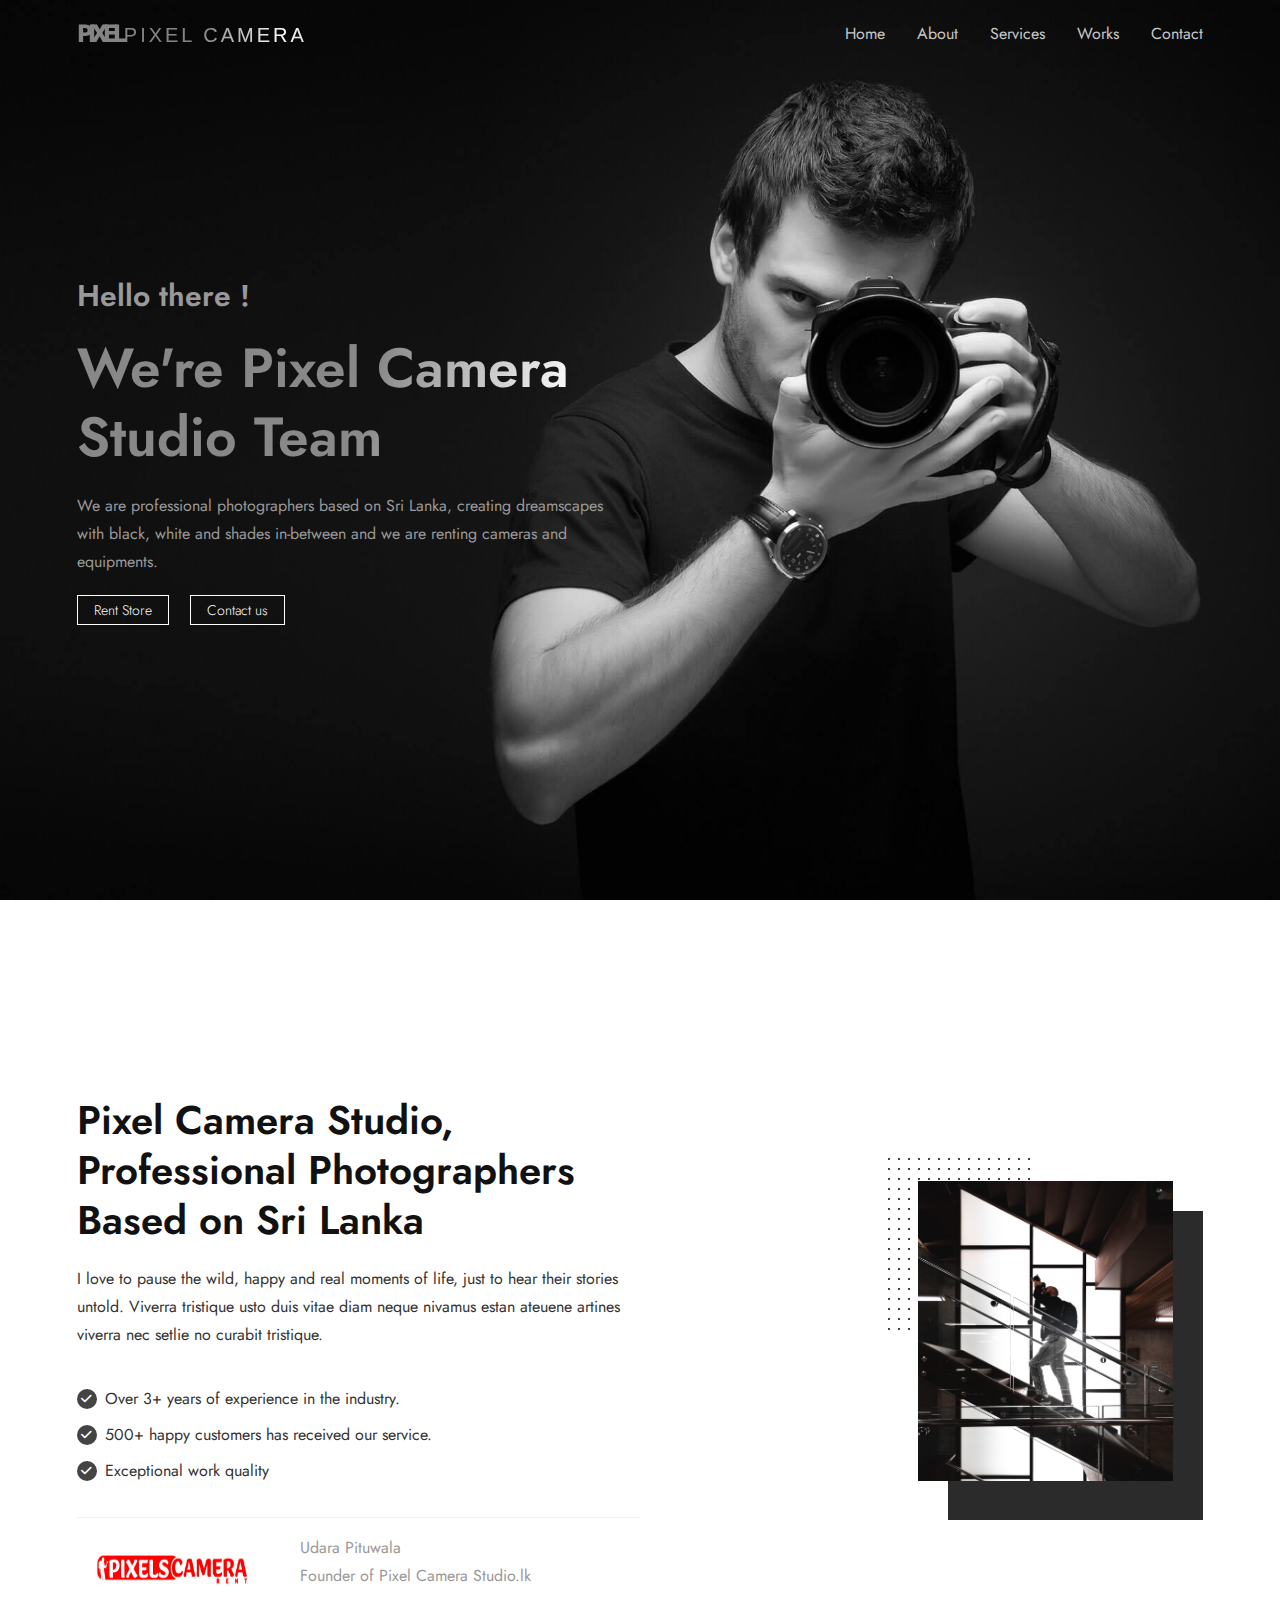
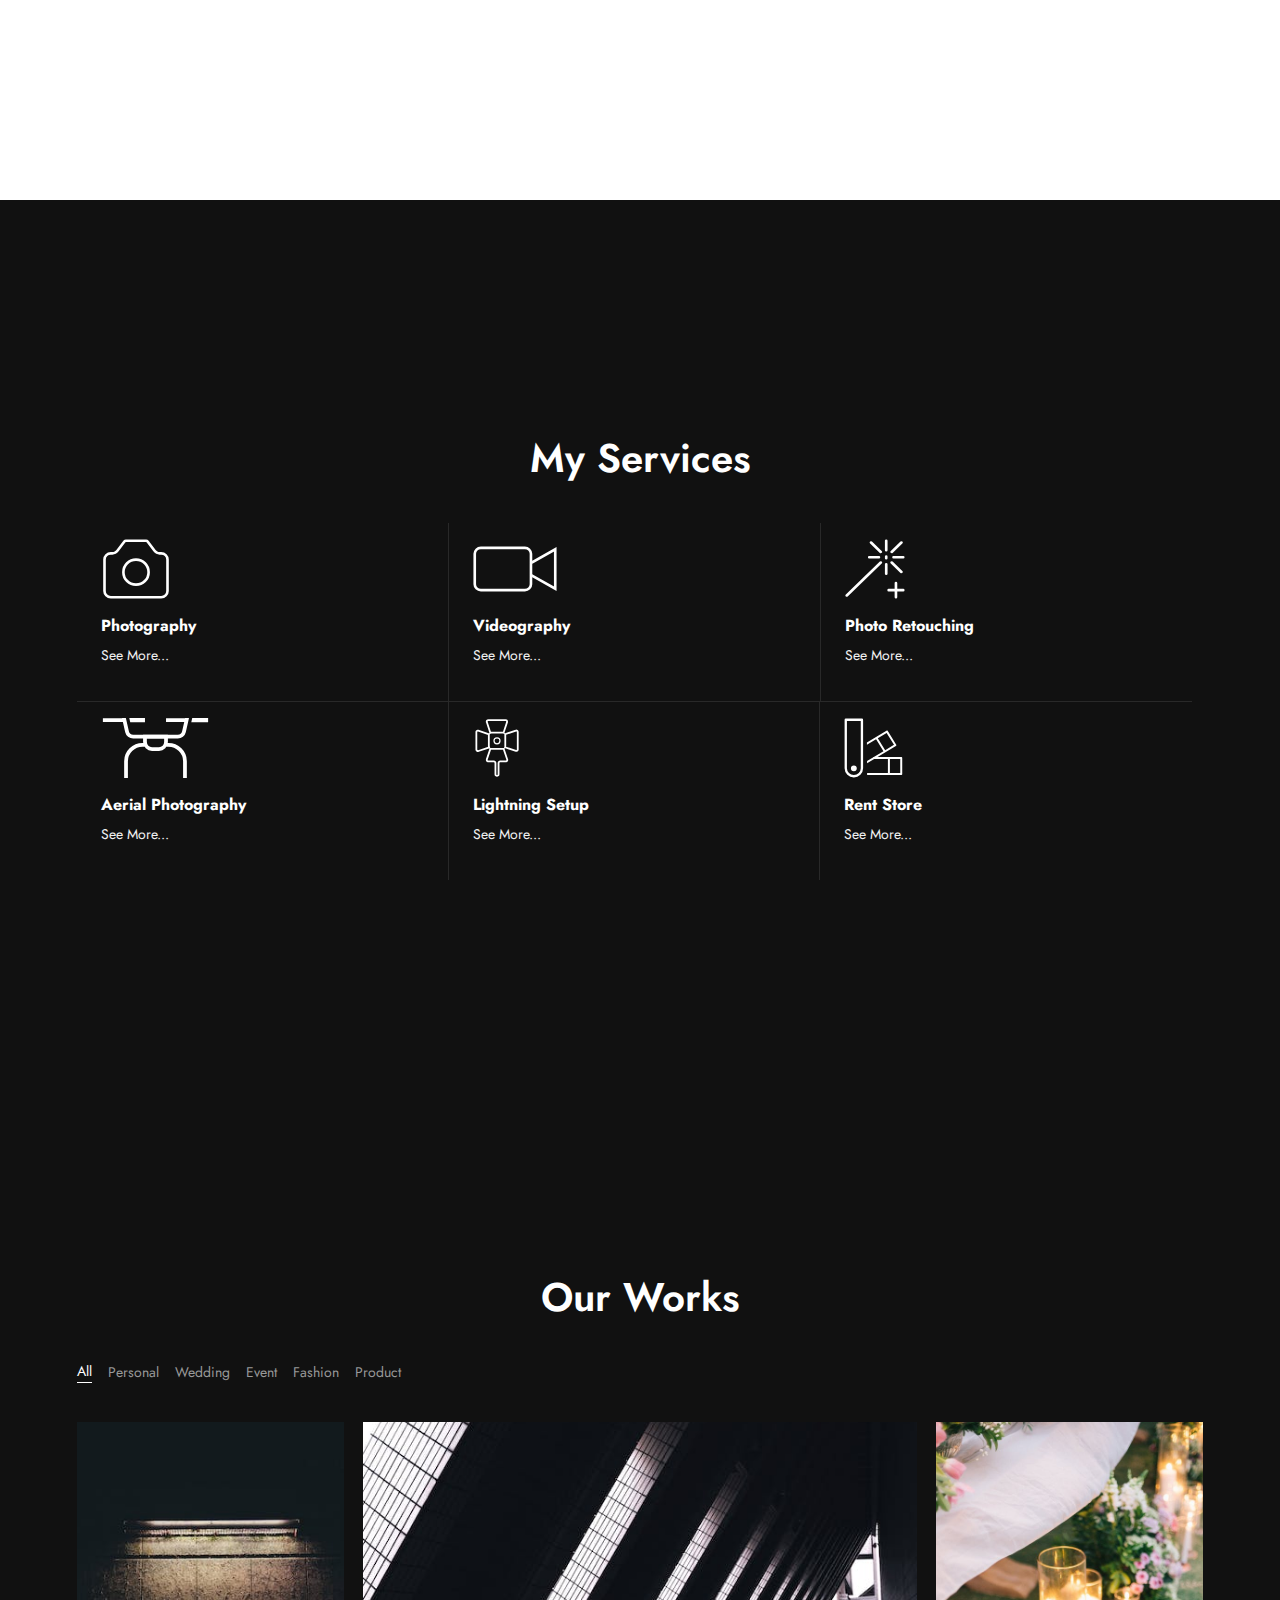
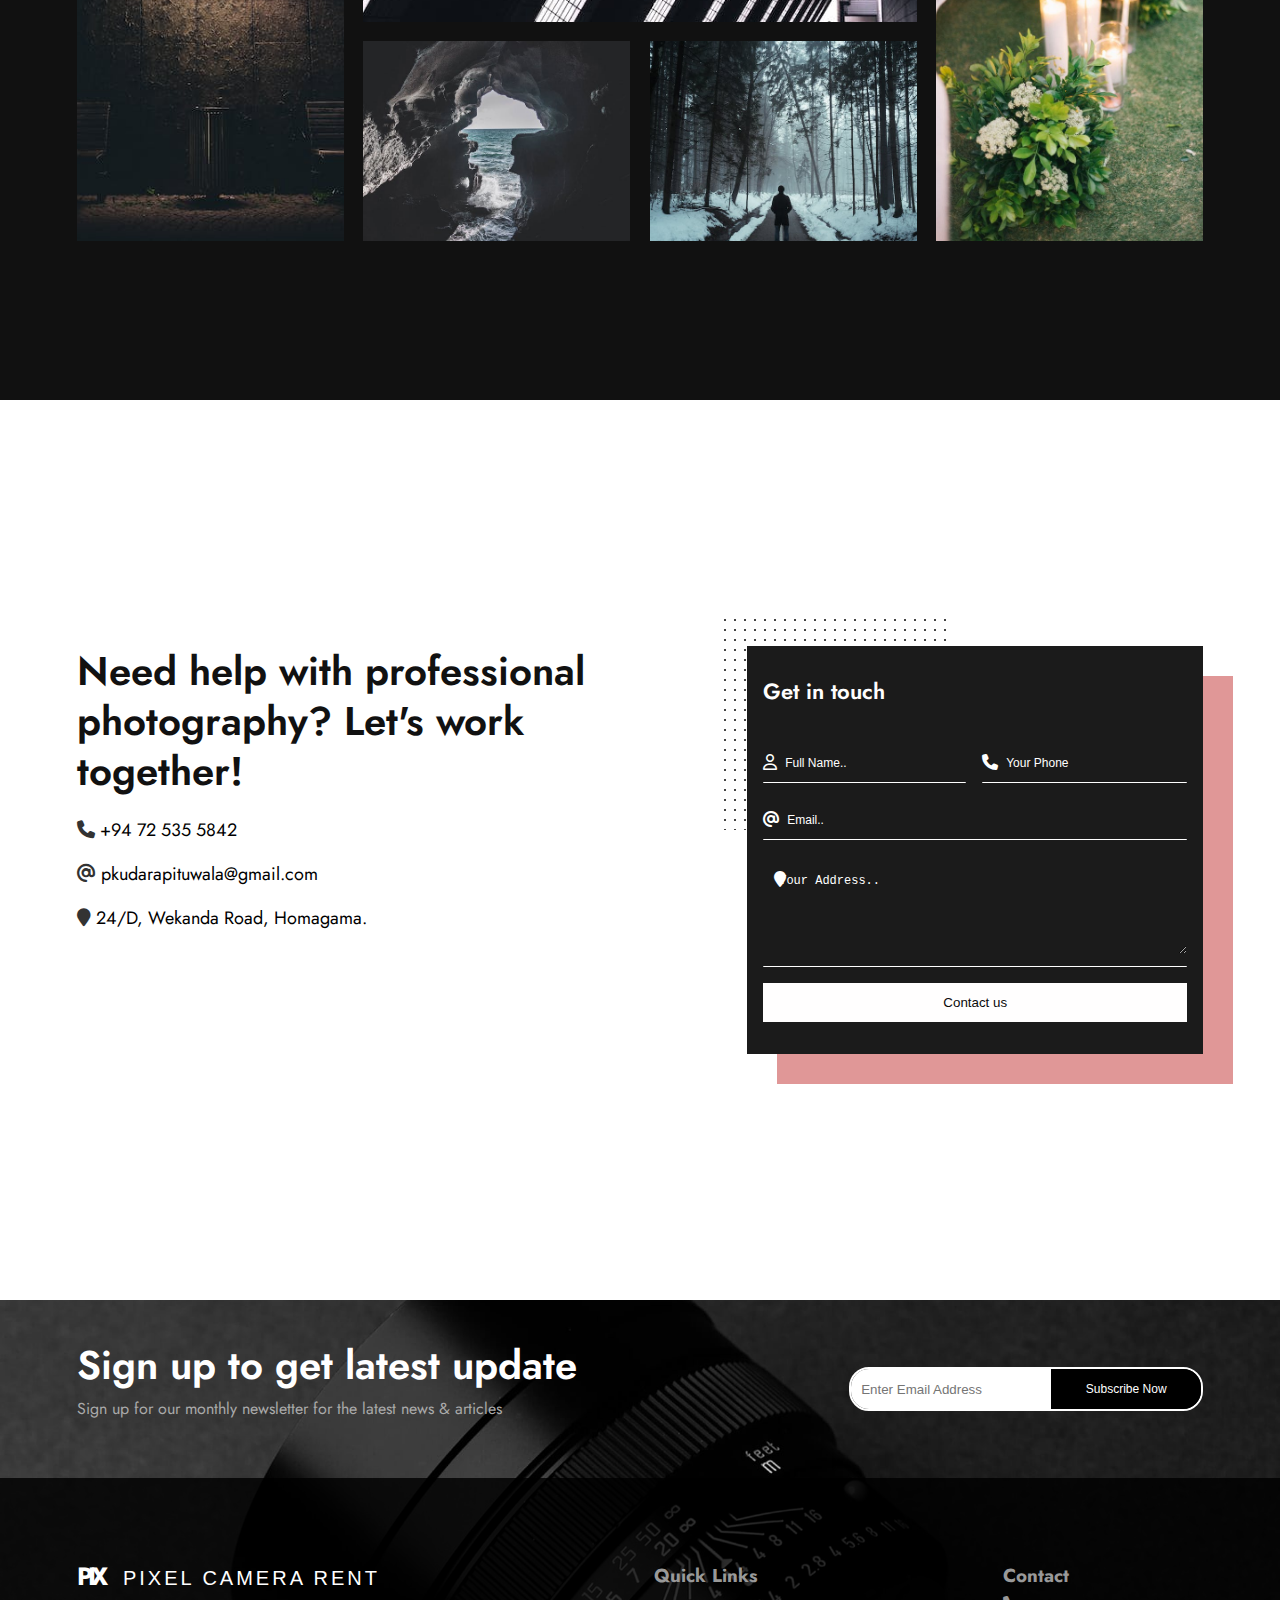
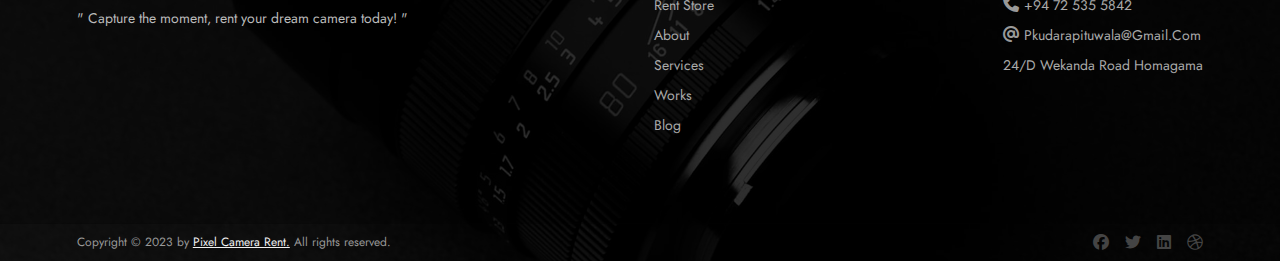
<file: index.html>
<!DOCTYPE html>
<html lang="en">

<head>
    <meta charset="UTF-8">
    <meta name="viewport" content="width=device-width, initial-scale=1.0, maximum-scale=1.0, user-scalable=no">
    <title>Pixel Camera</title>
    <link rel="stylesheet" href="https://cdnjs.cloudflare.com/ajax/libs/font-awesome/6.4.0/css/all.min.css">
    <link rel="stylesheet" href="./css/header.css">
    <link rel="stylesheet" href="./css/about.css">
    <link rel="stylesheet" href="style.css">
    <link rel="stylesheet" href="./css/services.css">
    <link rel="stylesheet" href="./css/gallery.css">
    <link rel="stylesheet" href="./css/contact.css">
    <link rel="stylesheet" href="./css/footer.css">
</head>

<body>
    <nav class="navbar">
        <div class="container">
            <div class="logo-wrapper">
                <a class="logo" href=""> <strong> Pixel </strong> Pixel Camera</a>
            </div>
            <ul class="navbar-links">
                <li class="nav-item"><a class="nav-link active" href="#">Home</a></li>
                <li class="nav-item"><a class="nav-link" href="#about">About</a></li>
                <li class="nav-item"><a class="nav-link" href="#services">Services</a></li>
                <li class="nav-item"><a class="nav-link" href="#works">Works</a></li>
                <li class="nav-item"><a class="nav-link" href="#contact">Contact</a></li>
            </ul>
        </div>
    </nav>
    <div class="header">
        <div class="container">
            <div class="box">
                <h4 class="">Hello there !</h4>
                <h1 class="">We're Pixel Camera Studio Team</h1>
                <p class="">
                    We are professional photographers based on Sri Lanka, creating dreamscapes with
                    black, white and shades in-between and we are renting cameras and equipments.
                </p>
                <a href="rentstore.html" class="btn">Rent Store</a>
                <a href="#contact" class="btn">Contact us</a>
            </div>
        </div>
    </div>
    <section class="about bg-light" id="about">
        <div class="container">
            <div class="box">
                <h2 class="title">
                    Pixel Camera Studio, Professional Photographers Based on Sri Lanka
                </h2>
                <p>
                    I love to pause the wild, happy and real moments of life, just to hear their stories untold.
                    Viverra tristique usto duis vitae diam neque nivamus estan ateuene artines viverra nec setlie no
                    curabit tristique.
                </p>
                <ul>
                    <li>
                        <i class="fa fa-check" aria-hidden="true"></i>
                        <span>Over 3+ years of experience in the industry.</span>
                    </li>
                    <li>
                        <i class="fa fa-check" aria-hidden="true"></i>
                        <span>500+ happy customers has received our service.</span>
                    </li>
                    <li>
                        <i class="fa fa-check" aria-hidden="true"></i>
                        <span>Exceptional work quality</span>
                    </li>
                </ul>
                <div class="about-bottom">
                    <img src="./images/my sign.png" alt="" + class="signature">
                    <div class="about-name-wrapper">
                        <div class="about-name-dark">Udara Pituwala</div>
                        <div class="about-rol">Founder of Pixel Camera Studio.lk</div>
                    </div>
                </div>
            </div>
            <div class="about-img">
                <div class="img">
                    <img src="./images/pexels-alexis-caso-2944191.jpg" alt="">
                </div>
            </div>
        </div>
    </section>
    <section class="services bg-dark" id="services">
        <div class="heading">
            <h2 class="section-title"><span>My Services</span></h2>
            <p class="section-title2"></p>
        </div>
        <div class="container">
            <div class="box border-01">
                <div class="item">
                    <img src="./images/icons/icon-1.svg" alt="">
                    <a href="services-page.html">
                        <h6>Photography</h6>
                        <p>See More...</p>
                    </a>
                </div>
            </div>
            <div class="box border-02">
                <div class="item">
                    <img src="./images/icons/icon-2.svg" alt="">
                    <a href="services-page.html">
                        <h6>Videography</h6>
                        <p>See More...</p>
                    </a>
                </div>
            </div>
            <div class="box border-03">
                <div class="item">
                    <img src="./images/icons/icon-3.svg" alt="">
                    <a href="services-page.html">
                        <h6>Photo Retouching</h6>
                        <p>See More...</p>
                    </a>
                </div>
            </div>
            <div class="box border-04">
                <div class="item">
                    <img src="./images/icons/icon-4.svg" alt="">
                    <a href="services-page.html">
                        <h6>Aerial Photography</h6>
                        <p>See More...</p>
                    </a>
                </div>
            </div>
            <div class="box border-05">
                <div class="item">
                    <img src="./images/icons/icon-5.svg" alt="">
                    <a href="services-page.html">
                        <h6>Lightning Setup</h6>
                        <p>See More...</p>
                    </a>
                </div>
            </div>
            <div class="box border-06">
                <div class="item">
                    <img src="./images/icons/icon-6.svg" alt="">
                    <a href="rentstore.html">
                        <h6>Rent Store</h6>
                        <p>See More...</p>
                    </a>
                </div>
            </div>
        </div>
    </section>
    <section class="gallery bg-dark" id="works">
        <div class="heading">
            <h2 class="title">Our Works</h2>
        </div>
        <div class="container">
            <ul>
                <li class="active" data-filter="*">All</li>
                <li data-filter=".personal">Personal</li>
                <li data-filter=".wedding">Wedding</li>
                <li data-filter=".event">Event</li>
                <li data-filter=".fashion">Fashion</li>
                <li data-filter=".product">Product</li>
            </ul>
        </div>
        <div class="container">
            <div class="grid-wrapper">
                <div class="image tall">
                    <img src="./images/album/pexels-photo-1055613.jpg" alt="" />
                </div>
                <div class="image wide">
                    <img src="./images/album/pexels-photo-1738986.jpg" alt="" />
                </div>
                <div class="image tall">
                    <img src="./images/album/pexels-photo-2970287.jpg" alt="" />

                </div>
                <div class="image">
                    <img src="./images/album/pexels-photo-1722206.jpg" alt="" />

                </div>
                <div class="image ">
                    <img src="./images/album/pexels-photo-3494648.jpg" alt="" />
                </div>
            </div>
        </div>
    </section>
    <section class="contact bg-light" id="contact">
        <div class="container">
            <div class="box">
                <h2 class="title">
                    Need help with professional photography? Let's work together!
                </h2>
                <ul>
                    <li>
                        <i class="fa fa-phone" aria-hidden="true"></i>
                        <a href="tel:+94725355842" class="emaill">+94 72 535 5842</a>

                    </li>
                    <li>
                        <i class="fa fa-at" aria-hidden="true"></i>
                        <a href="mailto:pkudarapituwala@gmail.com" class="emaill">pkudarapituwala@gmail.com</a>
                    </li>
                    <li>
                        <i class="fa fa-location-pin" aria-hidden="true"></i>
                        <a href="https://maps.app.goo.gl/tVZQvr68DzHoETR18" class="emaill">24/D, Wekanda Road,
                            Homagama.</a>
                    </li>
                </ul>
            </div>
            <div class="box">
                <div class="box-r">
                    <div class="form-box">
                        <div class="form-title">
                            <h2>Get in touch</h2>
                        </div>
                        <form action="mailto:pkudarapituwala@gmail.com" method="post" enctype="text/plain">
                            <div class="one-line">
                                <div class="box-input">
                                    <i class="far fa-user"></i>
                                    <input type="text" name="name" id="" class="text" placeholder="Full Name.."
                                        required>
                                </div>
                                <div class="box-input">
                                    <i class="fa fa-phone"></i>
                                    <input type="text" name="phone" id="" class="text" placeholder="Your phone"
                                        required>
                                </div>
                            </div>
                            <div class="box-input">
                                <i class="fa fa-at"></i>
                                <input type="email" name="email" id="" class="text" placeholder="Email.." required>
                            </div>
                            <div class="box-input">
                                <label class="address"><i class="fa fa-location-pin"></i></label>
                                <textarea name="address" id="" cols="30" rows="5" placeholder="Your address.."
                                    required></textarea>
                            </div>
                            <button class="btn-send" type="submit">Contact us</button>
                        </form>
                    </div>
                </div>
            </div>
        </div>
    </section>
    <footer class="footer">
        <div class="newsletter">
            <div class="container">
                <div class="box">
                    <h2>Sign up to get latest update</h2>
                    <p>Sign up for our monthly newsletter for the latest news &amp; articles</p>
                </div>
                <div class="form">
                    <form>
                        <input type="email" name="email" placeholder="Enter Email Address" required="">
                        <button
                            onclick="window.open('https://www.facebook.com/profile.php?id=61551878547946&mibextid=ZbWKwL', '_blank')">Subscribe
                            Now</button>
                    </form>
                </div>
            </div>
        </div>
        <div class="second-footer">
            <div class="container">
                <div class="box">
                    <div class="logo-wrapper">
                        <a class="logo" href="index.html"><strong>Pix </strong> &nbsp;&nbsp;Pixel Camera Rent</a>
                    </div>
                    <div class="text">
                        <p> " Capture the moment, rent your dream camera today! "</p>
                    </div>
                </div>
                <div class="box">
                    <h3 class="title">Quick Links</h3>
                    <ul>
                        <li><a href="#">Rent Store</a></li>
                        <li><a href="#about">About</a></li>
                        <li><a href="#services">Services</a></li>
                        <li><a href="#works">Works</a></li>
                        <li><a href="#blog">Blog</a></li>
                    </ul>
                </div>
                <div class="box">
                    <h3 class="title">Contact</h3>
                    <ul>
                        <li>
                            <i class="fa fa-phone"></i>
                            <span>
                                <a href="tel:+94725355842">+94 72 535 5842</a>
                            </span>
                        </li>
                        <li>
                            <i class="fa fa-at"></i>
                            <span>
                                <a href="mailto:pkudarapituwala@gmail.com">pkudarapituwala@gmail.com</a>
                            </span>
                        </li>
                        <li>
                            <span>
                                <a href="https://maps.app.goo.gl/tVZQvr68DzHoETR18">24/D Wekanda Road Homagama</a>
                            </span>
                        </li>
                    </ul>
                </div>
            </div>
        </div>
        <div class=" copyright">
            <div class="box">
                <p class="">Copyright © 2023 by <a href="https://g.co/kgs/RLynW7D">Pixel Camera Rent.</a> All rights
                    reserved.</p>
            </div>
            <div class="box">
                <ul class="social-icons">
                    <li><a href="#"><i class="fab fa-facebook"></i></a></li>
                    <li><a href="#"><i class="fab fa-twitter"></i></a></li>
                    <li><a href="#"><i class="fab fa-linkedin"></i></a></li>
                    <li><a href="#"><i class="fab fa-dribbble"></i></a></li>
            </div>
        </div>
        </div>
    </footer>
</body>

</html>
</file>
<file: css/header.css>
@import url('https://fonts.googleapis.com/css2?family=Jost:ital,wght@0,200;0,300;0,400;0,500;0,600;0,700;0,800;1,200;1,300;1,400;1,500;1,600;1,700;1,800&display=swap');


html {
    scroll-behavior: smooth;
}

* {
    margin: 0;
    padding: 0;
    -webkit-box-sizing: border-box;
    box-sizing: border-box;
    outline: none;
    list-style: none;
    word-wrap: break-word;
}

body {
    font-family: 'Jost', sans-serif;
    font-size: 16px;
    font-weight: 400;
    line-height: 1.75em;
    color: #999;
    overflow-x: hidden !important;
    background: #fff;
}

p {
    font-family: 'Jost', sans-serif;
    font-size: 16px;
    font-weight: 400;
    line-height: 1.75em;
    color: #999;
    margin-bottom: 20px;
}

h1 {
    font-size: 55px;
}

h2 {
    font-size: 40px;
}

h4 {
    font-size: 30px;
}

h1,
h2,
h4 {
    font-family: 'Jost', sans-serif;
    font-weight: 600;
    line-height: 1.25em;
    margin: 0 0 20px 0;
}

img {
    width: 100%;
    height: auto;
    -webkit-transition: all 0.5s;
    -o-transition: all 0.5s;
    transition: all 0.5s;
    color: #f4f4f4;
}


.navbar {
    position: absolute;
    top: 0;
    left: 0;
    right: 0;
}

.container {
    padding: 1.2rem 6%;
    display: flex;
    justify-content: space-between;
    flex-wrap: wrap;
}

.navbar .logo-wrapper {
    height: 29px;
    overflow: hidden;
    -webkit-mask-image: linear-gradient(-75deg, rgba(0, 0, 0, 0.5) 30%, #000000 50%, rgba(0, 0, 0, 0.5) 70%);
    -webkit-mask-size: 180%;
    animation: shine 2s linear infinite;

}

.logo-wrapper a {
    font-family: 'Segoe UI', Tahoma, Geneva, Verdana, sans-serif;
    font-size: 20px;
    font-weight: 400;
    color: #fff;
    text-decoration: none;
    text-transform: uppercase;
    letter-spacing: 3px;
}

.logo-wrapper a strong {
    font-family: 'Jost', sans-serif;
    ;
    font-size: 25px;
    color: #fff;
    letter-spacing: -5px;

}



.navbar .navbar-links {
    display: flex;
    align-items: center;
    gap: 2rem;
}

.navbar .navbar-links a {
    font-family: Jost, sans-serif;
    font-size: 16px;
    font-weight: 400;
    line-height: 28px;
    color: rgb(200, 200, 200);
    text-decoration: none;
}

.navbar .navbar-links a:hover {
    color: rgb(255, 255, 255);

}

.header {
    background-image: url(./images/header.jpg);
    min-height: 100vh;
    background-color: #111;
    background-position: top right;
    background-size: cover;
    background-attachment: fixed;

}

.header {
    min-height: 100vh;
    background-color: #111;
    display: flex;
    align-items: center;

}


.header .box {
    max-width: 50%;
    min-width: 300px;
}

.header .box h1 {
    color: #fff;
    -webkit-mask-image: linear-gradient(-75deg, rgba(0, 0, 0, 0.5) 30%, #000000 50%, rgba(0, 0, 0, 0.5) 70%);
    -webkit-mask-size: 180%;
    animation: shine 2s linear infinite;
}

.header .box .btn {
    padding: 0.25rem 1rem;
    border: 1px solid #fff;
    margin-right: 1rem;
    text-decoration: none;
    font-family: 'Jost', sans-serif;
    font-size: 14px;
    font-weight: 300;
    line-height: 14px;
    color: #fff;
    margin-bottom: 20px;
    transform: scaleX();
    transition: transform 0.5s;
}
.header .box .btn:hover{
    font-size: 16px;
    color: aqua;
    border: #000000;
    cursor: pointer;
    transition: 0.5s;
}

@keyframes shine
{
    0%
    {
        -webkit-mask-position: 150%;
    }
    100%
    {
        -webkit-mask-position: -50%;
    }
}
</file>
<file: css/about.css>
.about-img {
    width: 50%;
    min-width: 300px;
    display: flex;
    justify-content: flex-end;
    align-items: center;
    position: relative;
    overflow: hidden;
}

.about-img .img:before {
    content: '';
    position: absolute;
    top: 30px;
    right: 0;
    left: 45px;
    bottom: 0;
    background-color: #2b2b2b;
}
.about-img .img:after {
    content: '';
    width: 50%;
    position: absolute;
    top: -8%;
    bottom: 55%;
    left: -5%;
    background-image: url(./images/dots.png);
    background-repeat: repeat;
    z-index: 0;
}

.about-img .img {
    width: 300px;
    padding: 0 30px 30px 15px;
    position: relative;
}

.about-img .img img {
    position: relative;
    z-index: 2;
    background: #1b1b1b;
    height: 300px;
}

.about-img img:hover {
    transform: scale(0.95);
}


.about ul {
    padding: 1rem 0rem;
    list-style: none;
    display: flex;
    flex-direction: column;
    gap: 0.5em;
}

.about ul li {
    display: flex;
    align-items: center;
    gap: 0.5em;
}

.about ul li i {
    display: flex;
    justify-content: center;
    align-items: center;
    width: 20px;
    height: 20px;
    border-radius: 50%;
    background-color: #444;
    color: #fff;
    font-size: 12px;
}

.about ul span {
    color: #333;
}

.about-bottom {

    display: flex;
    gap: 3rem;
    margin-top: 1rem;
    border-top: 1px solid #f1f1f1;
    padding: 1rem;
}

.signature {
    width: 30%;
}
</file>
<file: style.css>
section {
    min-height: 100vh;
    display: flex;
    flex-direction: column;
    justify-content: center;
}

section .container {
    width: 100%;
}


.heading {
    width: 100%;
    min-width: 300px;
    text-align: center;
    padding: 0rem;
    padding-top: 2rem;
}


section .box {
    max-width: 50%;
    min-width: 300px;
}

.bg-light {
    background-color: #fff;
}

.bg-light .heading h2 {
    color: #000;
}

.bg-light .title {
    color: #111;
}

.bg-light p {
    color: #333;
}

.bg-dark {
    background-color: #111;
}

.bg-dark .heading h2 {
    color: #ffff;
}

.bg-dark .title {
    color: #fff;
}

.bg-dark p {
    color: #aaa;
}

@media (max-width: 768px) {
    .navbar .container {
        flex-direction: column;
        align-items: center;
    }

    .navbar-links {
        flex-direction: column;
        align-items: center;
    }

    .header .box {
        text-align: center;
    }

    .about .container {
        flex-direction: column;
    }

    .about .box, .about .about-img {
        max-width: 100%;
        min-width: 100%;
    }

    .services .container {
        flex-direction: column;
    }

    .services .box {
        max-width: 100%;
        min-width: 100%;
    }

    .gallery .container {
        flex-direction: column;
    }

    .gallery .grid-wrapper {
        flex-direction: column;
    }

    .contact .container {
        flex-direction: column;
    }

    .contact .box {
        max-width: 100%;
        min-width: 100%;
    }

    .footer .container {
        flex-direction: column;
        align-items: center;
    }

    .footer .box {
        max-width: 100%;
        min-width: 100%;
        text-align: center;
    }
}
</file>
<file: css/services.css>
.services .container {
    justify-content: flex-start;
    gap: 0px;

}

.services .box {
    width: 33%;
    min-width: 300px;
}


.services .box .item {
    display: flex;
    flex-direction: column;
    align-items: flex-start;
    text-align: left;
    gap: 1rem;
    padding: 1rem 1.5rem;
}


.services .box .item img {
    width: fit-content;
    height: 60px;
    overflow: hidden;
    object-fit: cover;
    transition: transform;
}
.services .box .item:hover{
    scale: 104%;
    transition: 0.5s;
}

.services .box .item a {
    display: flex;
    flex-direction: column;
    align-items: flex-start;
    text-align: left;
    text-decoration: none;
    gap: 0.5rem;
}

.services .box .item h6 {
    font-size: 16px;
    line-height: 22px;
    color: #fff;
}

.services .box .item p {
    font-size: 14px;
    line-height: 20px;
    color: #f1f1f1;
}


.border-01 {
    border-right: 1px solid rgba(255, 255, 255, 0.1);
    border-bottom: 1px solid rgba(255, 255, 255, 0.1);
}

.border-02 {
    -webkit-box-pack: center;
    -webkit-justify-content: center;
    -ms-flex-pack: center;
    justify-content: center;
    border-bottom: 1px solid rgba(255, 255, 255, 0.1);
}

.border-03 {
    -webkit-box-pack: end;
    -webkit-justify-content: flex-end;
    -ms-flex-pack: end;
    justify-content: flex-end;
    border-bottom: 1px solid rgba(255, 255, 255, 0.1);
    border-left: 1px solid rgba(255, 255, 255, 0.1);
}

.border-04 {
    border-right: 1px solid rgba(255, 255, 255, 0.1);
    border-bottom: none;
}

.border-05 {
    -webkit-box-pack: center;
    -webkit-justify-content: center;
    -ms-flex-pack: center;
    justify-content: center;
    border-bottom: none;
    border-right: 1px solid rgba(255, 255, 255, 0.1);
}

.border-06 {
    -webkit-box-pack: end;
    -webkit-justify-content: flex-end;
    -ms-flex-pack: end;
    justify-content: flex-end;

}
</file>
<file: css/gallery.css>
.gallery ul {
    display: flex;
    justify-content: flex-start;
    align-items: center;
    gap: 1rem;
}

.gallery li {
    font-size: 14px;
    line-height: 21px;
    color: #999;
    cursor: pointer;
}

.gallery .active,
.gallery li:hover {
    color: #fff;
    border-bottom: 1px solid #fff;
}

.grid-wrapper {
    max-width: 100%;
    display: grid;
    grid-gap: 1.2rem;
    grid-template-columns: repeat(auto-fit, minmax(250px, 1fr));
    grid-auto-rows: 200px;
    grid-auto-flow: dense;
}


.grid-wrapper img {
    max-width: 100%;
    height: auto;
    vertical-align: middle;
    display: inline-block;
}

.grid-wrapper .image {
    position: relative;
    display: flex;
    justify-content: center;
    align-items: center;
}

.grid-wrapper .image img {
    width: 100%;
    height: 100%;
    object-fit: cover;
}


.grid-wrapper .wide {
    grid-column: span 2;
}

.grid-wrapper .tall {
    grid-row: span 2;
}

.grid-wrapper .big {
    grid-column: span 2;
    grid-row: span 2;
}

.grid-wrapper img:hover {
    scale: 110%;
    cursor: pointer;
}
</file>
<file: css/contact.css>
.contact {
    position: relative;
}

.contact ul {
    display: flex;
    flex-direction: column;
    gap: 1rem;
}

.contact ul li {
    font-size: 18px;
    color: #333;
}

.contact ul span {
    font-size: 16px;
    color: #333;
    padding: 0px 4px;
}

.contact .form-title {
    font-size: 18px;
    color: #000;
}



.contact .box-r {
    position: relative;
}

.contact .box-r .form-box {
    position: relative;
    display: flex;
    flex-direction: column;
    gap: 1rem;
    background: #1b1b1b;
    height: 100%;
    width: 100%;
    z-index: 100;
    padding: 2rem 1rem;
}

.contact .box-r:before {
    content: '';
    position: absolute;
    top: 30px;
    left: 30px;
    background-color: #b506066b;
    height: 100%;
    width: 100%;
    z-index: 0;
}

.box-r:after {
    content: '';
    width: 50%;
    position: absolute;
    top: -8%;
    bottom: 55%;
    left: -5%;
    background-image: url(./images/dots.png);
    background-repeat: repeat;
    z-index: 0;
}

.contact .form-box h2 {
    font-size: 22px;
    color: #fffefe;
}


.contact form {
    display: flex;
    flex-direction: column;
    gap: 1rem;
}


.contact .one-line {
    display: flex;
    justify-content: space-between;
    gap: 1rem;
}



.contact .box-input {
    position: relative;
    display: flex;
    align-items: center;
    gap: 0.5rem;
    padding: 0.75rem 0rem;
    border-bottom: 1px solid #fff;
    border-radius: 1px;
}

.contact .box-input label {
    position: absolute;
    top: 0;
    left: 0;
    padding: 0.66rem;
}

.contact .box-input i {
    color: #ffffff;
}

.contact .box-input textarea,
.contact .box-input input {
    width: 100%;
    font-size: 14px;
    border: none;
    background-color: transparent;
    color: #ffffff;
}

.contact .box-input textarea {
    padding-left: 1rem;
    margin-top: 0.351rem;
}

.contact .box-input textarea::placeholder,
.contact .box-input input::placeholder {
    color: #ffffff;
    font-size: 12px;
    text-transform: capitalize;
}


.btn-send {
    background-color: #fffefe;
    color: #0b0b0b;
    padding: 0.75rem 1rem;
    border: none;
}

.contact .container .box .emaill {
    text-decoration: none;
    color: black;
    transition: 0.5s;
}

.contact .container .box .emaill:hover {
    color: blue;
    transform: scale(110%);
}
</file>
<file: css/footer.css>
.footer {
    background-image: url(./images/bg-footer.jpg);
    background-position: center center;
    background-size: cover;
    background-repeat: no-repeat;
    background-attachment: scroll;
    position: relative;
    padding-bottom: 0%;
    margin-bottom: 0%;
}

.footer-logo {
    width: 150px;
    margin-bottom: 20px;
}

.newsletter {
    padding: 1rem 0rem;

}

.newsletter .container {
    align-items: center;
}

.newsletter h2 {
    color: #fff;
    margin: 5px 0px;
}

.newsletter p {
    color: #aaa;
}

.newsletter .form form {
    display: flex;
    padding: 0rem 0rem;
    border-radius: 20px;
    overflow: hidden;
    border: 2px solid #fff;
    color: #fff;
}

.newsletter .form form input {
    width: 200px;
    padding: 0px 10px;
    height: 40px;
    border: none;
    background-color: #fff;
}
.newsletter form button {
    width: 150px;
    height: 40px;
    border: none;
    background-color: #000;
    font-size: 12px;
    color: #fff;
}

/* second footer */
.second-footer {
    background-color: #000000d0;
    padding: 4rem 0rem;

    border-bottom: 1px solid rgba(5, 5, 5, 0.1);
}


.second-footer .box {
    max-width: 450px;
}

;


.second-footer .title {
    padding: 0;
    margin-bottom: 10px;
    color: #fff;
    padding: 15px 0px;

}

.second-footer .text p {
    font-size: 14px;
    line-height: 19px;
    color: #bbb;
    padding: 15px 0px;
}

.second-footer ul {
    margin: 0;
    padding: 0;
}

.second-footer ul li {
    padding: 1px 0px;
}

.second-footer ul li a,
.second-footer ul li span {
    font-size: 14px;
    font-weight: 400;
    color: #aaa;
    text-transform: capitalize;
    text-decoration: none;
}

.footer .box ul li a:hover {
    color: #fff;
}

.copyright {
    background-color: #000000c1;
    display: flex;
    justify-content: space-between;
    align-items: center;
    padding: 0.51rem 6%;

}

.copyright p {
    margin: 0px;
    padding: 0px;
    font-size: 12px;
}

.copyright p a {
    color: #f1f1f1;
}

.social-icons {
    display: flex;
    color: #fff;
    gap: 1rem;
}

.social-icons a {
    display: flex;
    color: #444;
    gap: 1rem;
    text-decoration: none;
}

@media only screen and (max-width: 430px) {

}
</file>
